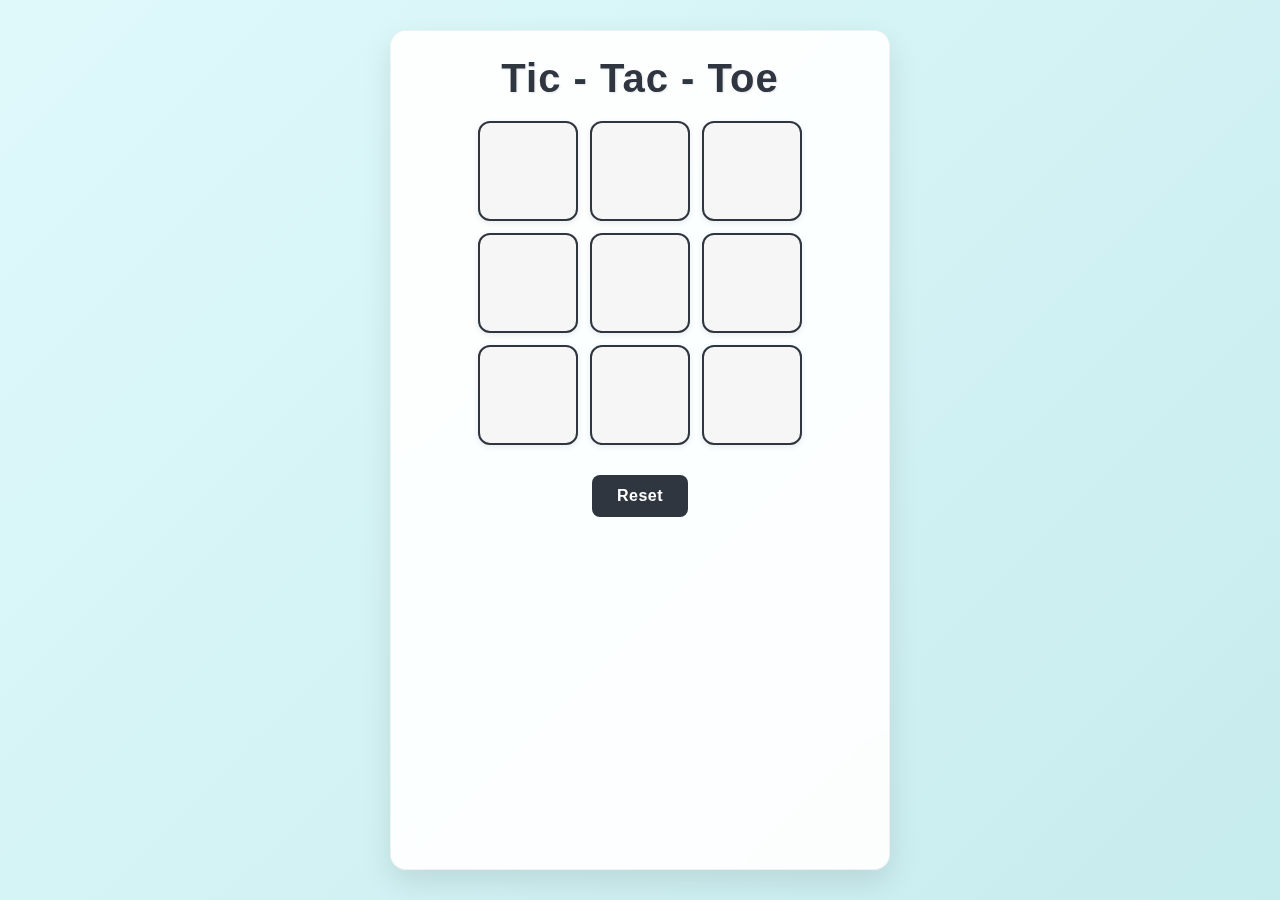
<file: index.html>
<!DOCTYPE html>
<html lang="en">
<head>
    <meta charset="UTF-8">
    <meta name="viewport" content="width=device-width, initial-scale=1.0">
    <title>Tic Tac Toe</title>
    <link rel="stylesheet" href="game.css"/>
</head>
<body>
    <main>
        <h1>Tic - Tac - Toe</h1>
         <div class="msgcontainer hide">
            <p id="msg"></p>
            <button id="newgame">New Game</button>
        </div>
        <div class="container">
            <div class="game">
                <button class="box"></button>
                <button class="box"></button>
                <button class="box"></button>
                <button class="box"></button>
                <button class="box"></button>
                <button class="box"></button>
                <button class="box"></button>
                <button class="box"></button>
                <button class="box"></button>
            </div>
        </div>
        <button id="reset">Reset</button>
    <script src="game.js"></script>
    </main>
</body>
</html>
</file>
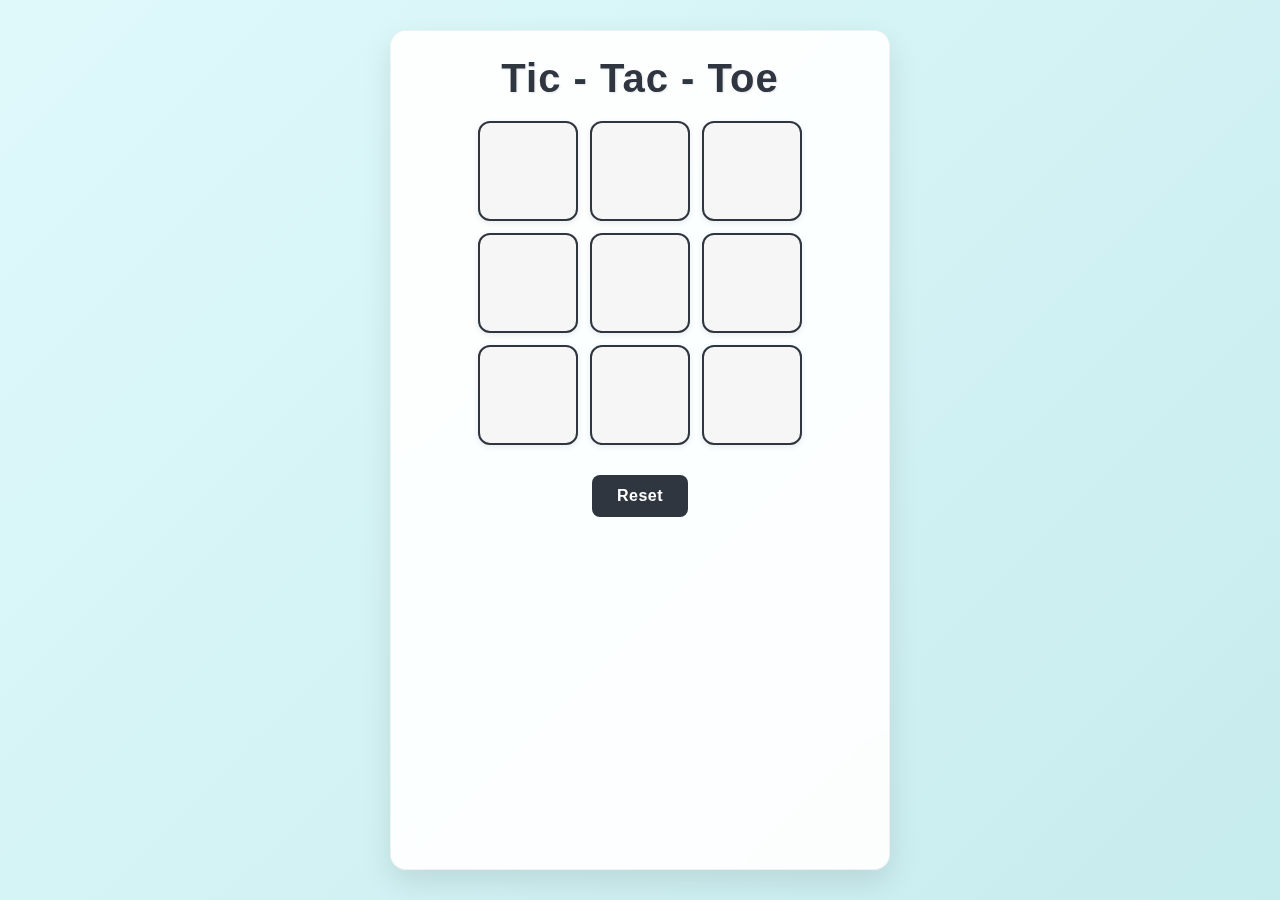
<file: game.html>
<!DOCTYPE html>
<html lang="en">
<head>
    <meta charset="UTF-8">
    <meta name="viewport" content="width=device-width, initial-scale=1.0">
    <title>Tic Tac Toe</title>
    <link rel="stylesheet" href="game.css"/>
</head>
<body>
    <main>
        <h1>Tic - Tac - Toe</h1>
         <div class="msgcontainer hide">
            <p id="msg"></p>
            <button id="newgame">New Game</button>
        </div>
        <div class="container">
            <div class="game">
                <button class="box"></button>
                <button class="box"></button>
                <button class="box"></button>
                <button class="box"></button>
                <button class="box"></button>
                <button class="box"></button>
                <button class="box"></button>
                <button class="box"></button>
                <button class="box"></button>
            </div>
        </div>
        <button id="reset">Reset</button>
    <script src="game.js"></script>
    </main>
</body>
</html>
</file>
<file: game.css>
/* game.css */

/* Reset and base styles */
* {
    margin: 0;
    padding: 0;
    box-sizing: border-box;
    font-family: 'Segoe UI', Tahoma, Geneva, Verdana, sans-serif;
}

body {
    background: linear-gradient(135deg, #dff9fb, #c7ecee);
    min-height: 100vh;
    display: flex;
    justify-content: center;
    padding: 30px 10px;
}

main {
    width: 100%;
    max-width: 500px;
    background: #ffffffee;
    border-radius: 16px;
    padding: 25px 20px;
    box-shadow: 0 12px 30px rgba(0, 0, 0, 0.1);
    backdrop-filter: blur(10px);
    border: 1px solid rgba(0, 0, 0, 0.05);
    display: flex;
    flex-direction: column;
    align-items: center;
    gap: 20px; /* Adds space between elements inside <main> */
}

/* Title */
h1 {
    color: #2f3640;
    font-size: 2.5rem;
    font-weight: 700;
    letter-spacing: 1px;
    text-shadow: 1px 1px 2px rgba(0,0,0,0.1);
}

/* Message container */
.msgcontainer {
    padding: 20px;
    background: rgba(255, 255, 255, 0.75);
    border: 2px solid #2f3640;
    border-radius: 12px;
    width: 100%;
    text-align: center;
    box-shadow: 0 8px 20px rgba(0, 0, 0, 0.1);
    backdrop-filter: blur(8px);
    animation: fadeIn 0.6s ease-in-out;
}

#msg {
    font-size: 1.6rem;
    font-weight: bold;
    color: #192a56;
    margin-bottom: 10px;
}

/* Hide class */
.hide {
    display: none;
}

/* Game container */
.continer {
    display: flex;
    justify-content: center;
    align-items: center;
    width: 100%;
}

.game {
    display: grid;
    grid-template-columns: repeat(3, 100px);
    grid-template-rows: repeat(3, 100px);
    gap: 12px;
}

/* Boxes */
.box {
    background-color: #f6f6f6;
    border: 2px solid #2f3640;
    font-size: 2.2rem;
    font-weight: bold;
    color: #2f3640;
    cursor: pointer;
    transition: background-color 0.2s, transform 0.2s, box-shadow 0.2s;
    border-radius: 12px;
    box-shadow: 0 2px 6px rgba(0,0,0,0.08);
}

.box:hover {
    background-color: #dcdde1;
    transform: scale(1.05);
    box-shadow: 0 4px 12px rgba(0,0,0,0.15);
}

/* Buttons */
#reset,
#newgame {
    padding: 12px 25px;
    font-size: 1rem;
    font-weight: 600;
    border: none;
    background-color: #2f3640;
    color: white;
    border-radius: 8px;
    cursor: pointer;
    transition: background-color 0.3s, transform 0.2s;
    letter-spacing: 0.5px;
    margin-top: 10px;
}

#reset:hover,
#newgame:hover {
    background-color: #353b48;
    transform: translateY(-2px);
}

/* Win colors */
.blue {
    color: #3498db;
}

.red {
    color: #e74c3c;
}

/* Animation */
@keyframes fadeIn {
    from {
        opacity: 0;
        transform: translateY(20px);
    }
    to {
        opacity: 1;
        transform: translateY(0);
    }
}
</file>
